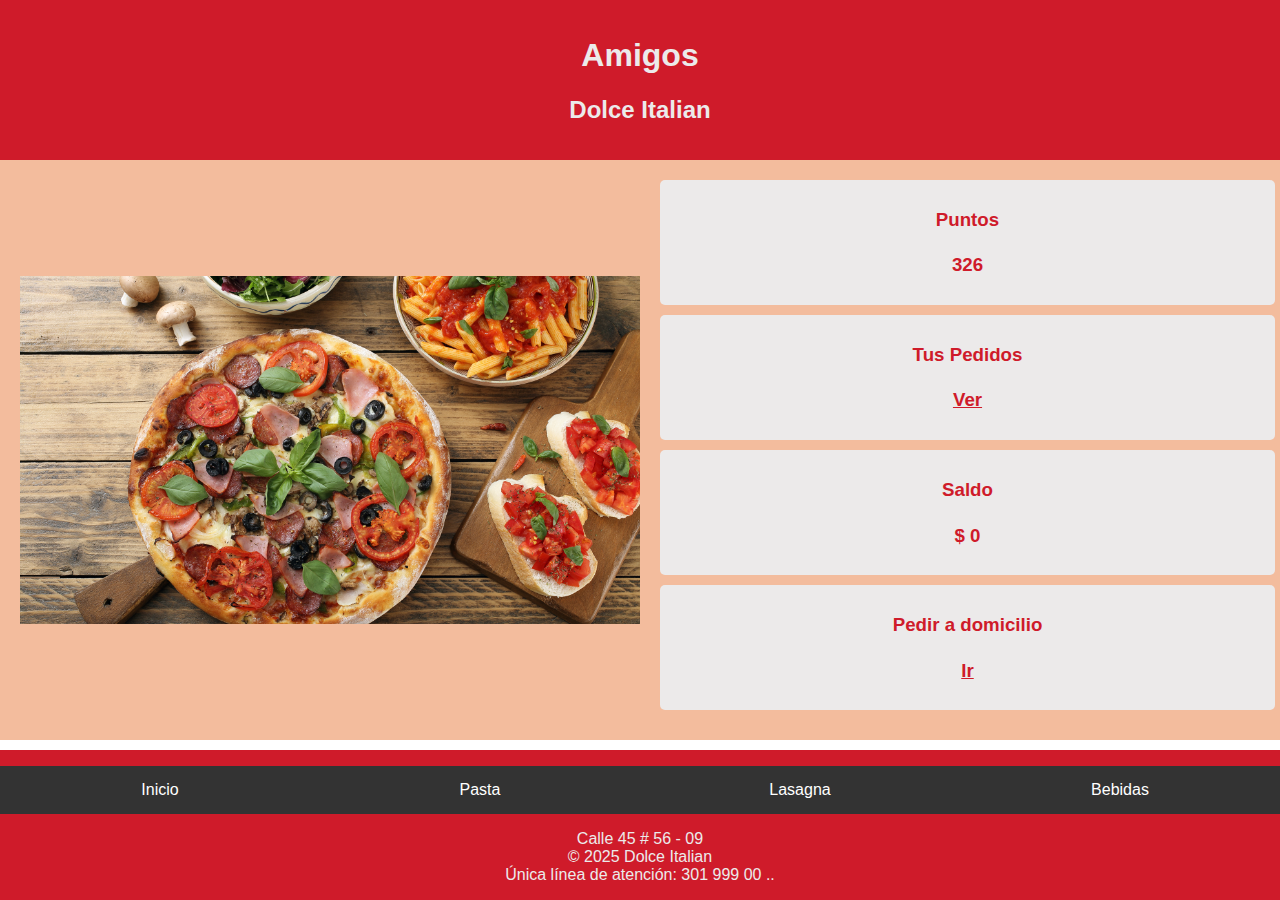
<file: index.html>
<!DOCTYPE html>
<html lang="es">
<head>
    <meta charset="UTF-8">
    <meta name="viewport" content="width=device-width, initial-scale=1.0">
    <title>restaurante</title>
    <link rel="stylesheet" href="style.css">
</head>
<body>
    <header>
        <h1>Amigos</h1>
        <h2>Dolce Italian</h2>
    </header>

    <main>
        <img src="comida-italiana-.jpg" alt="Comida Italiana" class="main-image">
        <div class="div-container">
            <div class="points">
                <h3 class="text-points">Puntos</h3>
                <h3 class="number-points">326</h3>
            </div>
            <div class="orders">
                <h3 class="text-points">Tus Pedidos</h3>
                <a href="#">
                    <h3 class="number-points">Ver</h3>
                </a>
            </div>
            <div class="balance">
                <h3 class="text-points">Saldo</h3>
                <h3 class="number-points">$ 0</h3>
            </div>
            <div class="deliver">
                <h3 class="text-points">Pedir a domicilio</h3>
                <a href="#">
                    <h3 class="number-points">Ir</h3>
                </a>
            </div>
        </div>
    </main>
    <footer>
        <nav>
        <ul>
            <li><a href="index.html">Inicio</a></li>
            <li><a href="pasta.html">Pasta</a></li>
            <li><a href="lasagna.html">Lasagna</a></li>
            <li><a href="bebidas.html">Bebidas</a></li>
        </ul>
    </nav>
        <p>Calle 45 # 56 - 09 <br> © 2025 Dolce Italian <br> Única línea de atención: 301 999 00 ..</p>

    </footer>
</body>
</html>
</file>
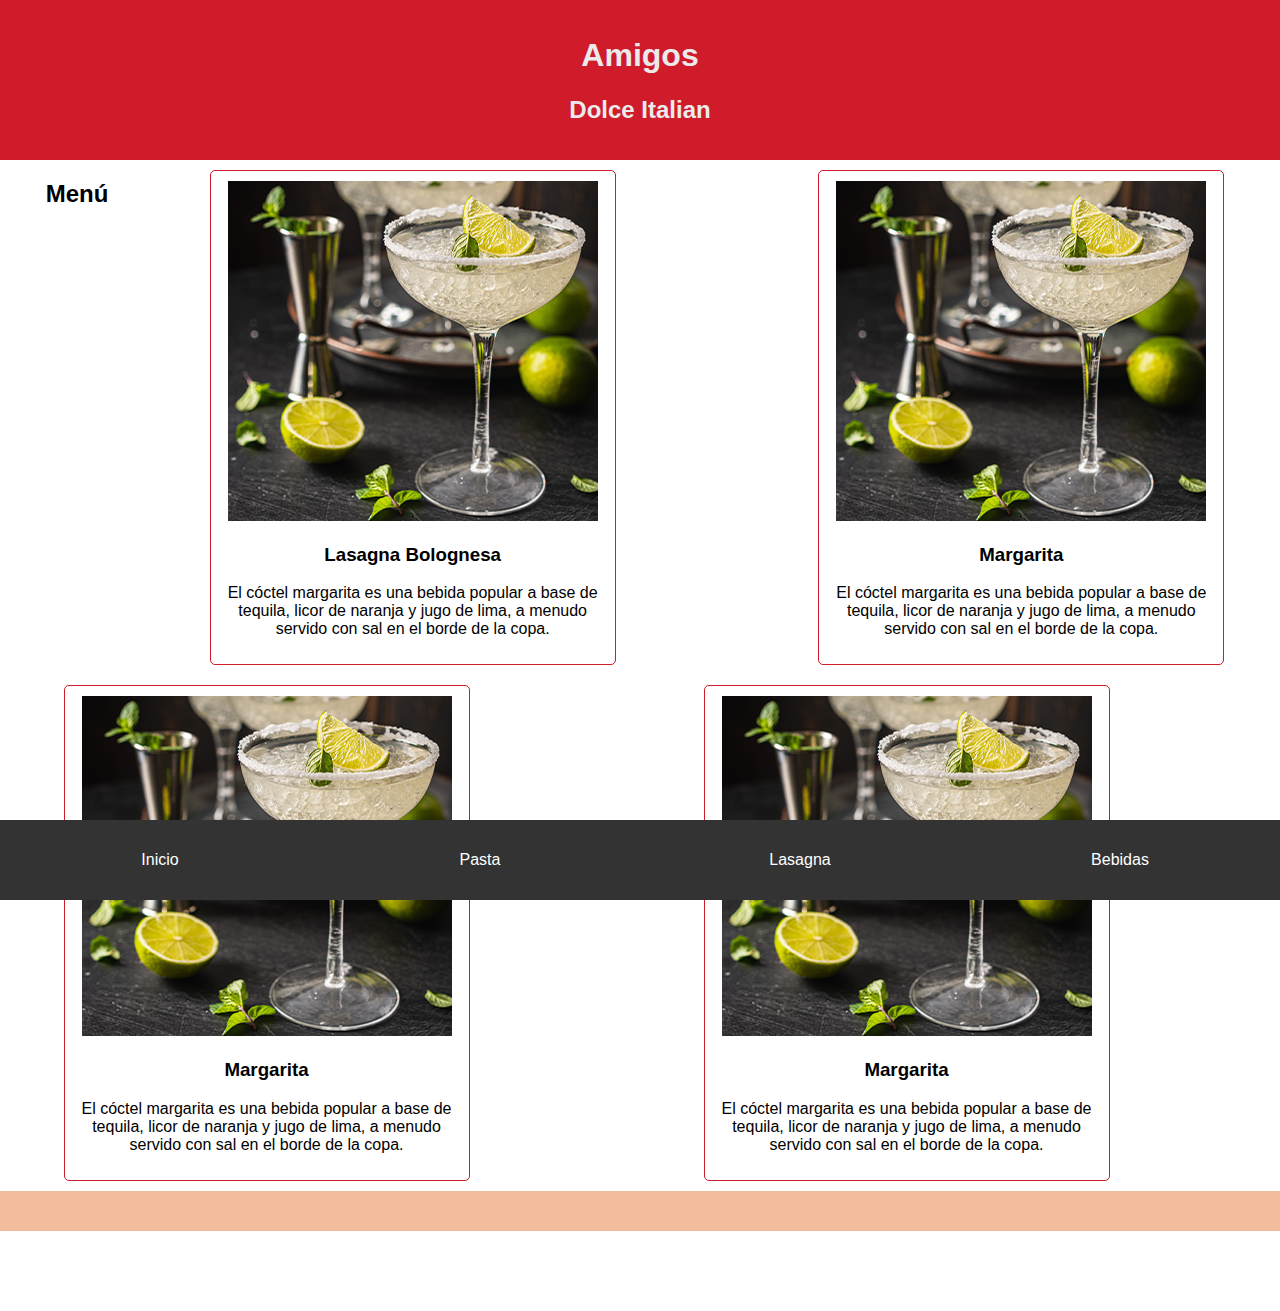
<file: bebidas.html>
<!DOCTYPE html>
<html lang="en">
<head>
    <meta charset="UTF-8">
    <meta name="viewport" content="width=device-width, initial-scale=1.0">
    <title>Document</title>
    <link rel="stylesheet" href="style.css">
</head>
<body>
    <header>
        <h1>Amigos</h1>
        <h2>Dolce Italian</h2>
    </header>
    <section class="productos">
            <h2>Menú</h2>
            <div class="producto">
                <img src="margarita.jpg" alt="Producto 3">
                <h3>Lasagna Bolognesa</h3>
                <p>El cóctel margarita es una bebida popular a base de tequila, licor de naranja y jugo de lima, a menudo servido con sal en el borde de la copa. </p>
            </div></p>
            
            <div class="producto">
                <img src="margarita.jpg" alt="Producto 2">
                <h3>Margarita</h3>
                <p>El cóctel margarita es una bebida popular a base de tequila, licor de naranja y jugo de lima, a menudo servido con sal en el borde de la copa. </p>
            </div>
            <div class="producto">
                <img src="margarita.jpg" alt="Producto 3">
                <h3>Margarita</h3>
                <p>El cóctel margarita es una bebida popular a base de tequila, licor de naranja y jugo de lima, a menudo servido con sal en el borde de la copa. </p>
            </div></p>
            
            <div class="producto">
                <img src="margarita.jpg" alt="Producto 3">
                <h3>Margarita</h3>
                <p>El cóctel margarita es una bebida popular a base de tequila, licor de naranja y jugo de lima, a menudo servido con sal en el borde de la copa. </p>
            </div></p>
            
        </section>
    <main>

    </main>

    <nav>
        <ul>
            <li><a href="index.html">Inicio</a></li>
            <li><a href="pasta.html">Pasta</a></li>
            <li><a href="lasagna.html">Lasagna</a></li>
            <li><a href="bebidas.html">Bebidas</a></li>
        </ul>
    </nav>
</body>
</html>
</file>
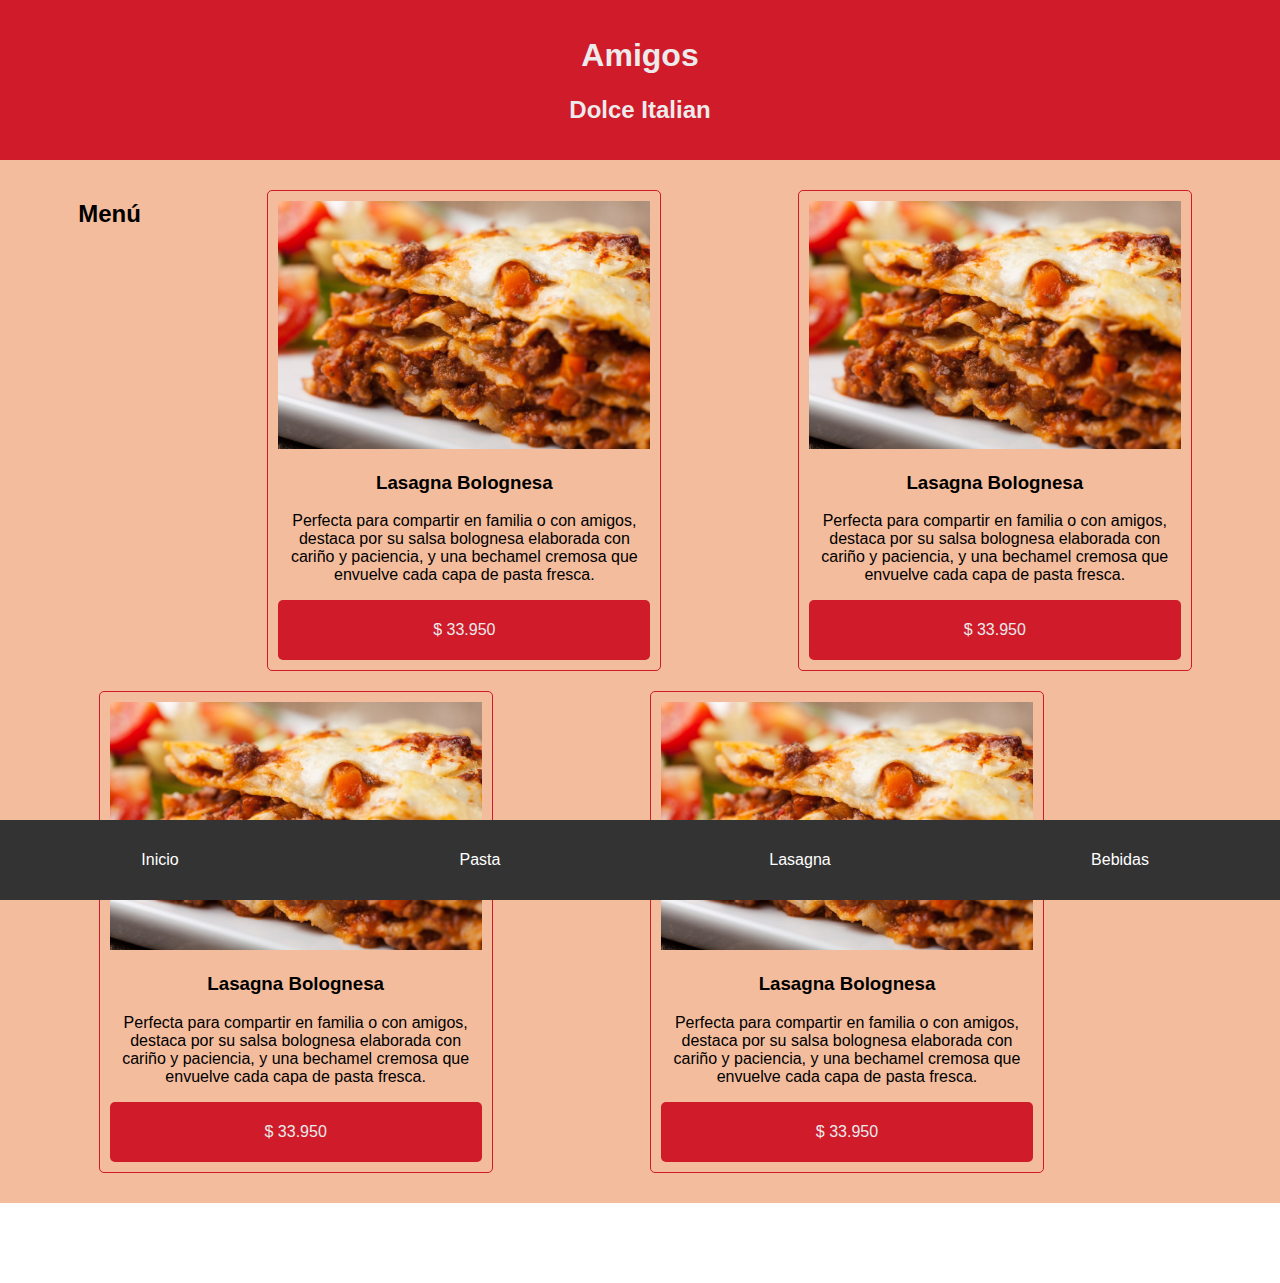
<file: lasagna.html>
<!DOCTYPE html>
<html lang="en">
<head>
    <meta charset="UTF-8">
    <meta name="viewport" content="width=device-width, initial-scale=1.0">
    <title>Document</title>
    <link rel="stylesheet" href="style.css">
</head>
<body>
    <header>
        <h1>Amigos</h1>
        <h2>Dolce Italian</h2>
    </header>
    <main>
        <section class="productos">
                <h2>Menú</h2>
                <div class="producto">
                    <img src="lasagna.jpeg" alt="Producto 3">
                    <h3>Lasagna Bolognesa</h3>
                    <p>Perfecta para compartir en familia o con amigos, destaca por su salsa bolognesa elaborada con cariño y paciencia, y una bechamel cremosa que envuelve cada capa de pasta fresca.</p>
                    <div class="price"><p>$ 33.950</p></div>
                </div>
                
                <div class="producto">
                    <img src="lasagna.jpeg" alt="Producto 2">
                    <h3>Lasagna Bolognesa</h3>
                    <p>Perfecta para compartir en familia o con amigos, destaca por su salsa bolognesa elaborada con cariño y paciencia, y una bechamel cremosa que envuelve cada capa de pasta fresca.</p>
                    <div class="price"><p>$ 33.950</p></div>
                </div>
                <div class="producto">
                    <img src="lasagna.jpeg" alt="Producto 3">
                    <h3>Lasagna Bolognesa</h3>
                    <p>Perfecta para compartir en familia o con amigos, destaca por su salsa bolognesa elaborada con cariño y paciencia, y una bechamel cremosa que envuelve cada capa de pasta fresca.</p>
                    <div class="price"><p>$ 33.950</p></div>
                </div>
                <div class="producto">
                    <img src="lasagna.jpeg" alt="Producto 3">
                    <h3>Lasagna Bolognesa</h3>
                    <p>Perfecta para compartir en familia o con amigos, destaca por su salsa bolognesa elaborada con cariño y paciencia, y una bechamel cremosa que envuelve cada capa de pasta fresca.</p>
                    <div class="price"><p>$ 33.950</p></div>
                </div></p>
            </section>
    
    </main>

    <nav>
        <ul>
            <li><a href="index.html">Inicio</a></li>
            <li><a href="pasta.html">Pasta</a></li>
            <li><a href="lasagna.html">Lasagna</a></li>
            <li><a href="bebidas.html">Bebidas</a></li>
        </ul>
    </nav>
</body>
</html>
</file>
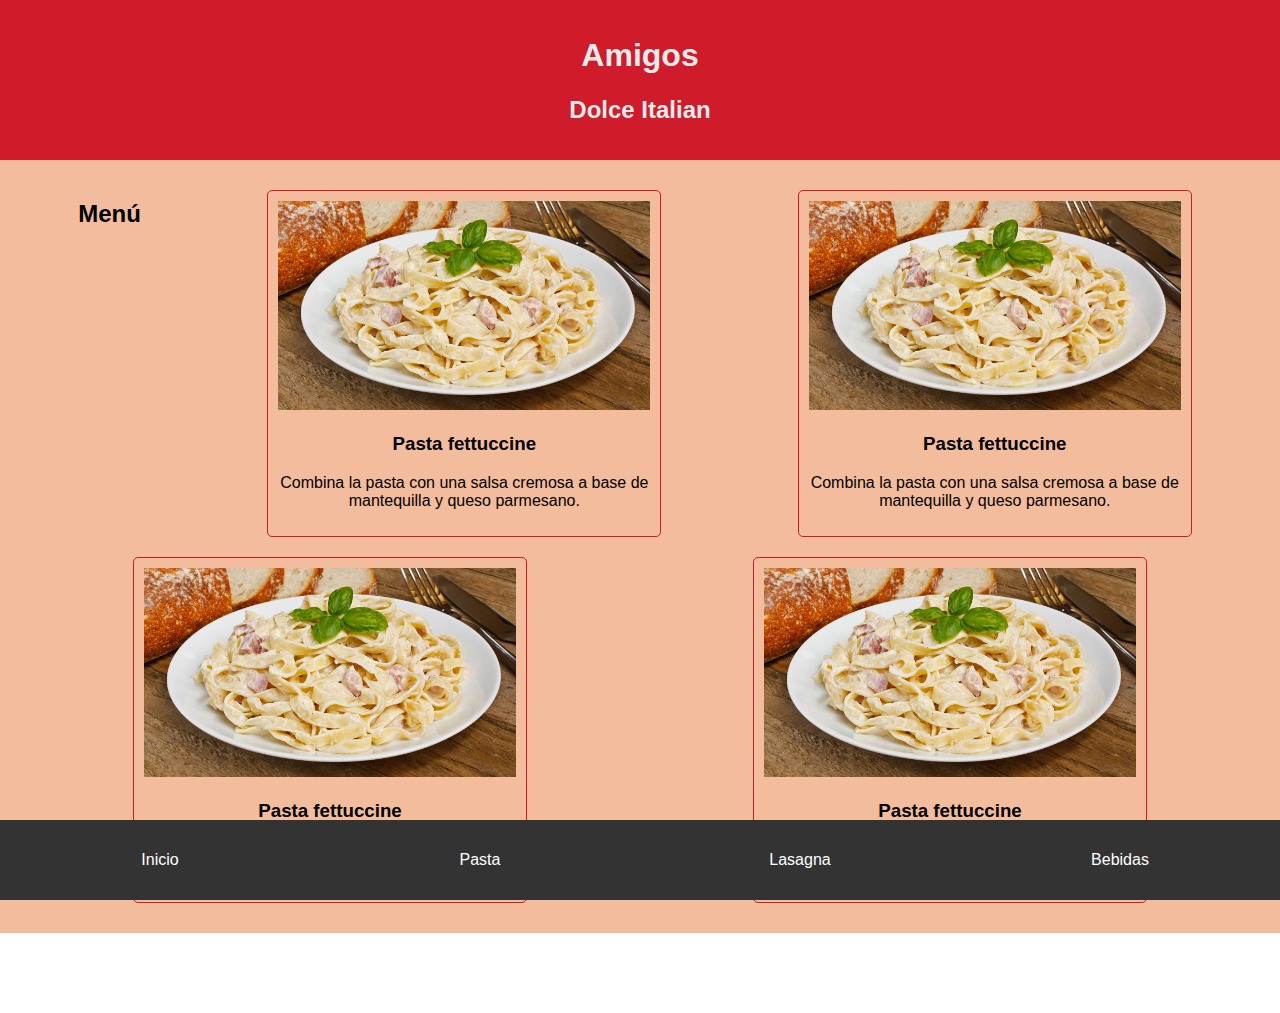
<file: pasta.html>
<!DOCTYPE html>
<html lang="en">
<head>
    <meta charset="UTF-8">
    <meta name="viewport" content="width=device-width, initial-scale=1.0">
    <title>Document</title>
    <link rel="stylesheet" href="style.css">
</head>
<body>
    <header>
        <h1>Amigos</h1>
        <h2>Dolce Italian</h2>
    </header>
    <main>
        <section class="productos">
            <h2>Menú</h2>
            <div class="producto">
                <img src="pasta1.jpg" alt="Producto 1">
                <h3>Pasta fettuccine</h3>
                <p>Combina la pasta con una salsa cremosa a base de mantequilla y queso parmesano.</p>
            </div>
            <div class="producto">
                <img src="pasta1.jpg" alt="Producto 3">
                <h3>Pasta fettuccine</h3>
                <p>Combina la pasta con una salsa cremosa a base de mantequilla y queso parmesano.</p>
            </div>
            <div class="producto">
                <img src="pasta1.jpg" alt="Producto 3">
                <h3>Pasta fettuccine</h3>
                <p>Combina la pasta con una salsa cremosa a base de mantequilla y queso parmesano.</p>
            </div>
            <div class="producto">
                <img src="pasta1.jpg" alt="Producto 3">
                <h3>Pasta fettuccine</h3>
                <p>Combina la pasta con una salsa cremosa a base de mantequilla y queso parmesano.</p>
            </div>
        </section>
    </main>
    <nav>
        <ul>
            <li><a href="index.html">Inicio</a></li>
            <li><a href="pasta.html">Pasta</a></li>
            <li><a href="lasagna.html">Lasagna</a></li>
            <li><a href="bebidas.html">Bebidas</a></li>
        </ul>
    </nav>
</body>
</html>
</file>
<file: style.css>
:root{
    --main-color: #cf1b2a;
    --second-color: #f3bc9d;
    --font-color: #eceaea;
    --second-font-color: #1b1a1a;
    --background-color: #c9c7c7;
    --container-color: #ffffff;
}

body {
    font-family: Arial, sans-serif;
    margin: 0;
    padding: 0;
    display: flex;
    flex-direction: column;
    min-height: 100vh;
}

header {
    background-color:var(--main-color);
    color: var(--font-color);
    text-align: center;
    padding: 1em 0;
}

main {
    display: flex; 
    flex-direction: row;
    padding: 20px;
    align-items: center;
    background-color: var(--second-color);
}

main a{
    color: var(--main-color);
}

main a:hover{
    color:rgb(83, 12, 12);
}

.main-image {
    width: 50%; 
    height: auto; 
    margin-right: 20px; 
}

.div-container {
    display: flex; 
    flex-direction: column; 
    width: 50%; 
    margin-right: 5px;
}

.points, .balance, .orders, .deliver {
    background-color: var(--font-color); 
    color: var(--main-color); 
    display: flex;
    align-items: center;
    border-radius: 5px;
    width: 100%; 
    height: auto; 
    padding: 10px; 
    flex-direction: column;
    margin-bottom: 10px;
    margin-right: 0; 
}

.text-points {
    text-align: center;
    margin-bottom: 5px; 
}

.number-points {
    text-align: center;

}

.productos {
    display: flex;
    flex-wrap: wrap;
    justify-content: space-around;
}

.producto {
    border: 1px solid var(--main-color);
    border-radius: 5px;
    padding: 10px;
    margin: 10px;
    text-align: center;
    width: 30%;
}

.producto img {
    max-width: 100%;
    height: auto;
}

.price{
    border-radius: 5px;
    background-color: var(--main-color);
    text-align: center;
    color: var(--font-color);
    padding: 5px;
}

nav {
    background-color: #333;
    bottom: 0;
    position: sticky;
}

nav ul {
    list-style-type: none;
    padding: 0;
    display: flex;
   
}

nav ul li {
    flex: 1;
}

nav ul li a {
    color: white;
    text-decoration: none;
    display: block;
    text-align: center;
    padding: 15px 0;
}

nav ul li a:hover {
    background-color: #575757;
}

footer{
    position: fixed;
    width: 100%;
    text-align: center;
    background-color: var(--main-color);
    color: var(--font-color);
    bottom: 0;
}

@media (max-width: 600px) {
    .producto {
        width: 100%;
    }
    nav ul {
        flex-direction: row; 
    }
}
</file>
